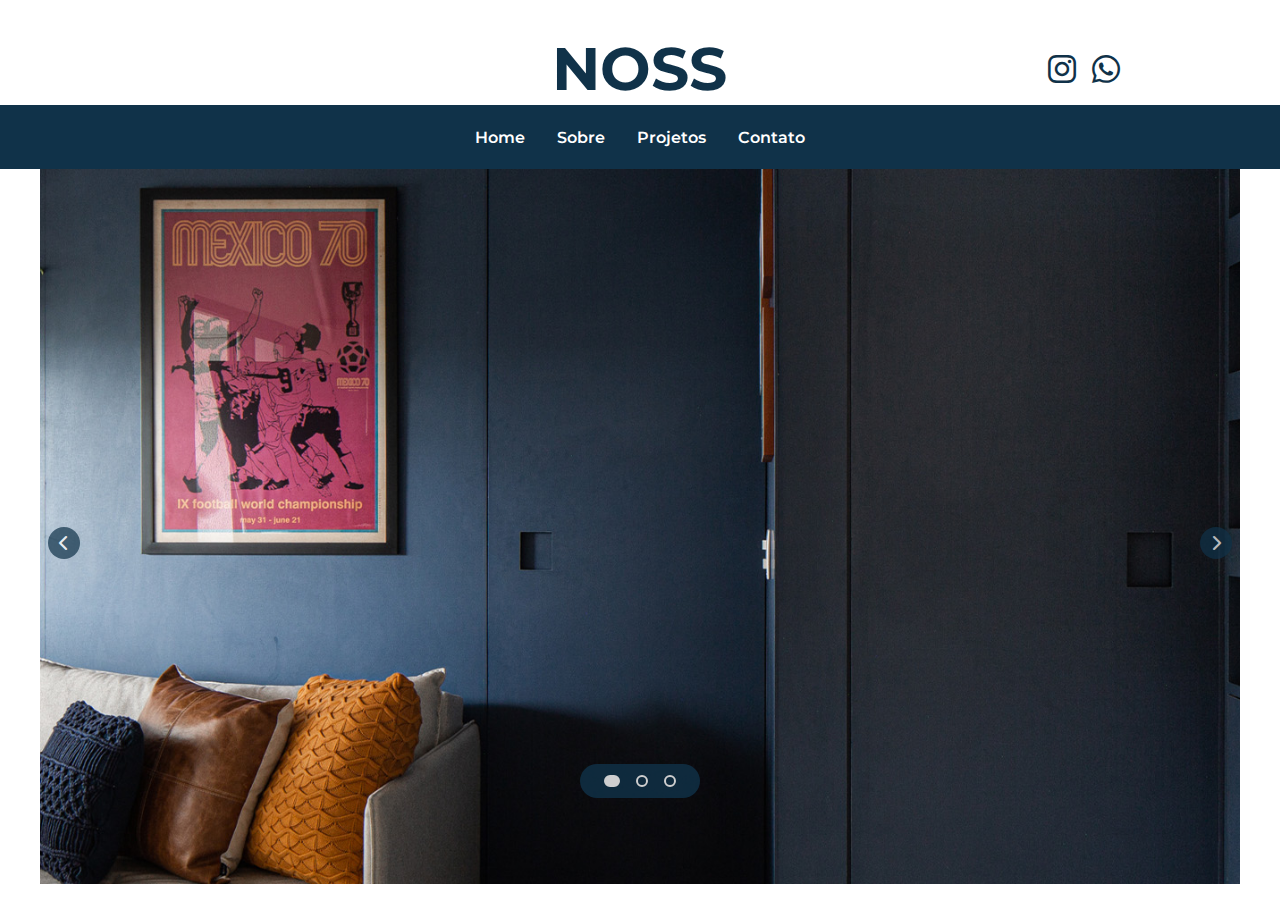
<file: index.html>
<!DOCTYPE html>
<html lang="pt-BR">
<head>
    <meta charset="UTF-8">
    <meta http-equiv="X-UA-Compatible" content="IE=edge">
    <meta name="viewport" content="width=device-width, initial-scale=1.0">
    <link rel="stylesheet" href="https://cdnjs.cloudflare.com/ajax/libs/font-awesome/6.3.0/css/all.min.css"/>
    <link rel="stylesheet" href="css/home.css">
    <script src="js/nav.js" defer></script>
    <script src="js/full-height.js"></script>
    <script src="js/carousel-home.js" defer></script>
    <title>Home</title>
</head>
<body>
    <!-- || Navigation Menu -->
    <header>
        <div class="main-header header-style">
            <div class="empty"></div>
            <div class="hamburger-resize">
                <button class="mobile-nav-toggle" aria-controls="primary-navigation" aria-expanded="false">
                    <span class="sr-only">Menu</span>
                </button>
            </div>
            <div class="main-logo">
                <a class="main-logo" href="index.html">NOSS</a>
            </div>
            <div class="main-icons">
                <a href="https://www.instagram.com/nossarquitetura/" target="_blank">
                    <i class="fa-brands fa-instagram main-instagram"></i>
                </a>
                <a href="https://wa.me/5511957848872" target="_blank"><i class="fa-brands fa-whatsapp main-whatsapp"></i></a>
            </div>
        </div>
        <nav id="primary-navigation" class="primary-navigation" data-visible="false">
            <div class="mobile-empty"></div>
            <ul class="main-navigation nobullets">
                <li><a class="nav-links-color" href="index.html">Home</a></li>
                <li><a class="nav-links-color" href="html/sobre.html">Sobre</a></li>
                <li><a class="nav-links-color" href="html/projetos.html">Projetos</a></li>
                <li><a class="nav-links-color" href="html/contato.html">Contato</a></li>
            </ul>
            <div class="mobile-info">
                <div class="mobile-logo">NOSS</div>
                <div class="mobile-icons">
                    <a href="https://www.instagram.com/nossarquitetura/" target="_blank">
                        <i class="fa-brands fa-instagram mobile-instagram"></i>
                    </a>
                    <a href="https://wa.me/5511957848872" target="_blank"><i class="fa-brands fa-whatsapp mobile-whatsapp"></i></a>
                </div>
                    <address class="bottom-space">
                        Alameda Barão de Limeira, 1306 cj.43 <br>
                        São Paulo - SP
                    </address>
                </div>
            </div>
        </nav>
    </header>
    <!-- || Main Content -->
    <main class="minHeight">
        <!-- || Carousel images -->
        <ul class="carousel nobullets">
            <li class="carousel-list">
                <picture>
                    <source class="carousel-image active" 
                            media="(min-width: 1000px)" 
                            srcset="images/desktop.jpg">
                    <source class="carousel-image" 
                            media="(min-width: 600px)" 
                            srcset="images/tablet.jpg">
                    <img class="carousel-image" src="images/mobile.jpg">
                </picture>
                    <small>Residencial</small>
                    <h3>Apartamento West Side</h3>
            </li>
            <li class="carousel-list">
                <picture>
                    <source class="carousel-image active" 
                            media="(min-width: 1000px)" 
                            srcset="images/desktop.jpg">
                    <source class="carousel-image" 
                            media="(min-width: 600px)" 
                            srcset="images/tablet.jpg">
                    <img class="carousel-image" src="images/mobile.jpg">
                </picture>
            </li>
            <li class="carousel-list">
                <picture>
                    <source class="carousel-image active" 
                            media="(min-width: 1000px)" 
                            srcset="images/desktop.jpg">
                    <source class="carousel-image" 
                            media="(min-width: 600px)" 
                            srcset="images/tablet.jpg">
                    <img class="carousel-image" src="images/mobile.jpg">
                </picture>
            </li>
        </ul>
        <!-- || Next and previous button -->
        <button class="prev-button">
            <i class="fa-solid fa-chevron-left"></i>
        </button>
        <button class="next-button">
            <i class="fa-solid fa-chevron-right"></i>
        </button>
        <!-- || Carousel navigation dots -->
        <div class="carousel-nav">
            <button class="carousel-indicator active-dot" data-index="0"></button>
            <button class="carousel-indicator" data-index="1"></button>
            <button class="carousel-indicator" data-index="2"></button>
        </div>
    </main>
    <footer class="foot-space">
    </footer>
</body>
</html>
</file>
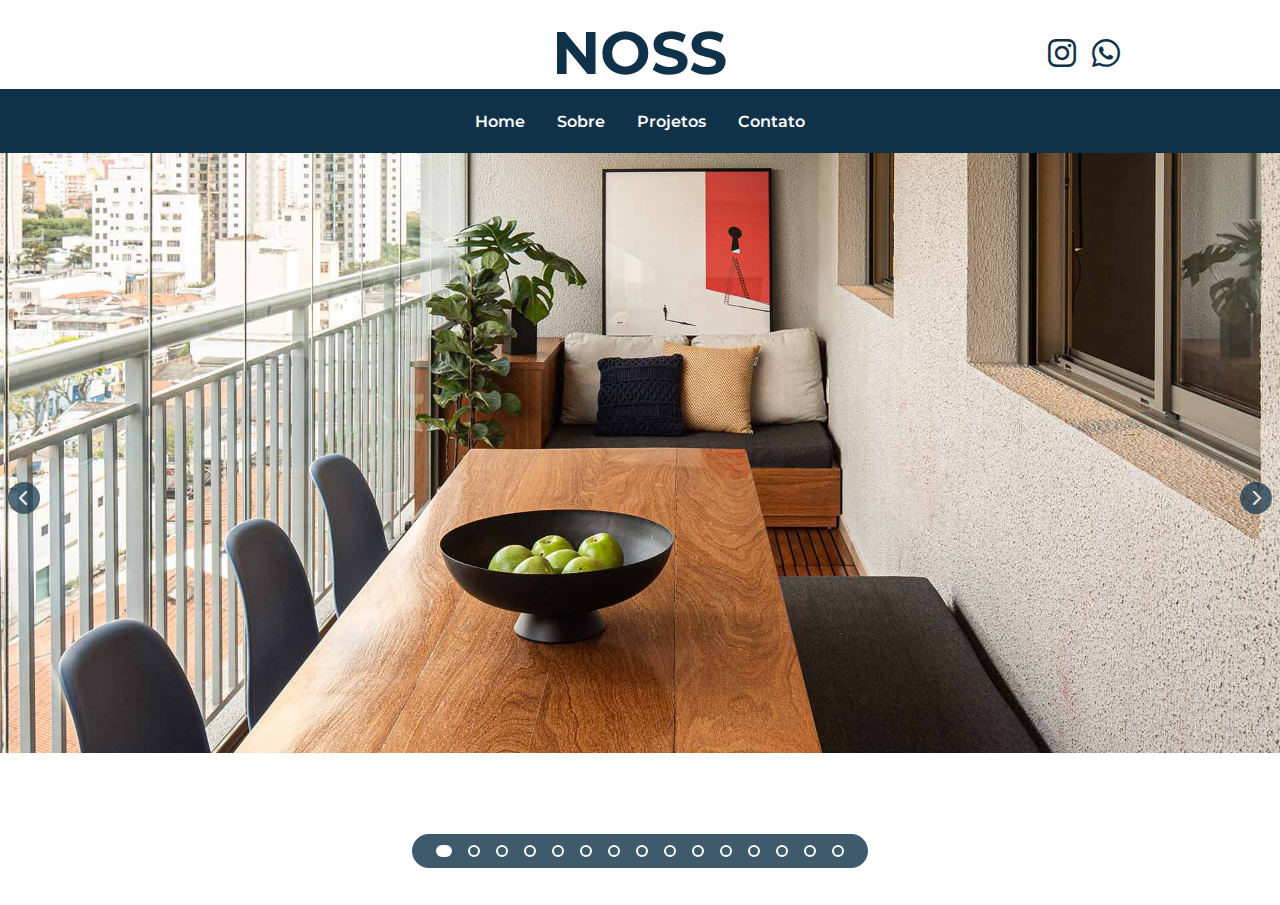
<file: html/projeto-residencial-west-side.html>
<!DOCTYPE html>
<html lang="pt BR">
<head>
    <meta charset="UTF-8">
    <meta http-equiv="X-UA-Compatible" content="IE=edge">
    <meta name="viewport" content="width=device-width, initial-scale=1.0">
    <link rel="stylesheet" href="https://cdnjs.cloudflare.com/ajax/libs/font-awesome/6.3.0/css/all.min.css"/>
    <link rel="stylesheet" href="../css/projetos-west-side.css">
    <script src="../js/nav.js" defer></script>
    <script src="../js/full-height.js"></script>
    <script src="../js/carousel-home.js" defer></script>
    <script src="../js/lightbox.js" defer></script>
    <title>Projeto Residencial West Side</title>
</head>
<body>
    <!-- || Navigation Menu -->
    <header>
        <div class="main-header header-style">
            <div class="empty"></div>
            <div class="hamburger-resize">
                <button class="mobile-nav-toggle" aria-controls="primary-navigation" aria-expanded="false">
                    <span class="sr-only">Menu</span>
                </button>
            </div>
            <div class="main-logo">
                <a class="main-logo" href="../index.html">NOSS</a>
            </div>
            <div class="main-icons">
                <a href="https://www.instagram.com/nossarquitetura/">
                    <i class="fa-brands fa-instagram main-instagram"></i>
                </a>
                <a href="https://wa.me/5511957848872" target="_blank"><i class="fa-brands fa-whatsapp main-whatsapp"></i></a>
            </div>
        </div>
        <nav id="primary-navigation" class="primary-navigation" data-visible="false">
            <div class="mobile-empty"></div>
            <ul class="main-navigation nobullets">
                <li><a class="nav-links-color" href="../index.html">Home</a></li>
                <li><a class="nav-links-color" href="sobre.html">Sobre</a></li>
                <li><a class="nav-links-color" href="projetos.html">Projetos</a></li>
                <li><a class="nav-links-color" href="contato.html">Contato</a></li>
            </ul>
            <div class="mobile-info">
                <div class="mobile-logo">NOSS</div>
                <div class="mobile-icons">
                    <a href="https://www.instagram.com/nossarquitetura/">
                        <i class="fa-brands fa-instagram mobile-instagram"></i>
                    </a>
                    <a href="https://wa.me/5511957848872" target="_blank"><i class="fa-brands fa-whatsapp mobile-whatsapp"></i></a>
                </div>
                    <address class="bottom-space">
                        Alameda Barão de Limeira, 1306 cj.43 <br>
                        São Paulo - SP
                    </address>
                </div>
            </div>
        </nav>
    </header>

    <!-- || Main -->
    <main class="minHeight">
         <!-- || Carousel images -->
         <ul class="carousel nobullets">
            <li class="carousel-list">
                <!-- || Imagem 01 -->
                <picture>
                    <source class="carousel-image active"
                            media="(min-width: 1000px)"
                            srcset="../images/west-side/projeto-residencial-westside-desktop-01.jpg">
                    <source class="carousel-image"
                            media="(min-width: 600px)"
                            srcset="../images/west-side/projeto-residencial-westside-tablet-01.jpg">
                    <img class="carousel-image" onclick="openLightbox();toSlide(1)" src="../images/west-side/projeto-residencial-westside-mobile-01.jpg">
                </picture>
            </li>
            <li class="carousel-list">
                <!-- || Imagem 02 -->
                <picture>
                    <source class="carousel-image active" 
                            media="(min-width: 1000px)"
                            srcset="../images/west-side/projeto-residencial-westside-desktop-02.jpg">
                    <source class="carousel-image" 
                            media="(min-width: 600px)" 
                            srcset="../images/west-side/projeto-residencial-westside-tablet-02.jpg">
                    <img class="carousel-image" onclick="openLightbox();toSlide(2)" src="../images/west-side/projeto-residencial-westside-mobile-02.jpg">
                </picture>
            </li>
            <li class="carousel-list">
                <!-- || Imagem 03 -->
                <picture>
                    <source class="carousel-image active" 
                            media="(min-width: 1000px)"
                            srcset="../images/west-side/projeto-residencial-westside-desktop-03.jpg">
                    <source class="carousel-image" 
                            media="(min-width: 600px)" 
                            srcset="../images/west-side/projeto-residencial-westside-tablet-03.jpg">
                    <img class="carousel-image" onclick="openLightbox();toSlide(3)" src="../images/west-side/projeto-residencial-westside-mobile-03.jpg">
                </picture>
            </li>
            <li class="carousel-list">
                <!-- || Imagem 04 -->
                <picture>
                    <source class="carousel-image active" 
                            media="(min-width: 1000px)"
                            srcset="../images/west-side/projeto-residencial-westside-desktop-04.jpg">
                    <source class="carousel-image" 
                            media="(min-width: 600px)" 
                            srcset="../images/west-side/projeto-residencial-westside-tablet-04.jpg">
                    <img class="carousel-image" onclick="openLightbox();toSlide(4)" src="../images/west-side/projeto-residencial-westside-mobile-04.jpg">
                </picture>
            </li>
            <li class="carousel-list">
                <!-- || Imagem 05 -->
                <picture>
                    <source class="carousel-image active" 
                            media="(min-width: 1000px)"
                            srcset="../images/west-side/projeto-residencial-westside-desktop-05.jpg">
                    <source class="carousel-image" 
                            media="(min-width: 600px)" 
                            srcset="../images/west-side/projeto-residencial-westside-tablet-05.jpg">
                    <img class="carousel-image" onclick="openLightbox();toSlide(5)" src="../images/west-side/projeto-residencial-westside-mobile-05.jpg">
                </picture>
            </li>
            <li class="carousel-list">
                <!-- || Imagem 06 -->
                <picture>
                    <source class="carousel-image active" 
                            media="(min-width: 1000px)"
                            srcset="../images/west-side/projeto-residencial-westside-desktop-06.jpg">
                    <source class="carousel-image" 
                            media="(min-width: 600px)" 
                            srcset="../images/west-side/projeto-residencial-westside-tablet-06.jpg">
                    <img class="carousel-image" onclick="openLightbox();toSlide(6)" src="../images/west-side/projeto-residencial-westside-mobile-06.jpg">
                </picture>
            </li>
            <li class="carousel-list">
                <!-- || Imagem 07 -->
                <picture>
                    <source class="carousel-image active" 
                            media="(min-width: 1000px)"
                            srcset="../images/west-side/projeto-residencial-westside-desktop-07.jpg">
                    <source class="carousel-image" 
                            media="(min-width: 600px)" 
                            srcset="../images/west-side/projeto-residencial-westside-tablet-07.jpg">
                    <img class="carousel-image" onclick="openLightbox();toSlide(7)" src="../images/west-side/projeto-residencial-westside-mobile-07.jpg">
                </picture>
            </li>
            <li class="carousel-list">
                <!-- || Imagem 08 -->
                <picture>
                    <source class="carousel-image active" 
                            media="(min-width: 1000px)"
                            srcset="../images/west-side/projeto-residencial-westside-desktop-08.jpg">
                    <source class="carousel-image" 
                            media="(min-width: 600px)" 
                            srcset="../images/west-side/projeto-residencial-westside-tablet-08.jpg">
                    <img class="carousel-image" onclick="openLightbox();toSlide(8)" src="../images/west-side/projeto-residencial-westside-mobile-08.jpg">
                </picture>
            </li>
            <li class="carousel-list">
                <!-- || Imagem 09 -->
                <picture>
                    <source class="carousel-image active" 
                            media="(min-width: 1000px)"
                            srcset="../images/west-side/projeto-residencial-westside-desktop-09.jpg">
                    <source class="carousel-image" 
                            media="(min-width: 600px)" 
                            srcset="../images/west-side/projeto-residencial-westside-tablet-09.jpg">
                    <img class="carousel-image" onclick="openLightbox();toSlide(9)" src="../images/west-side/projeto-residencial-westside-mobile-09.jpg">
                </picture>
            </li>
            <li class="carousel-list">
                <!-- || Imagem 10 -->
                <picture>
                    <source class="carousel-image active" 
                            media="(min-width: 1000px)"
                            srcset="../images/west-side/projeto-residencial-westside-desktop-10.jpg">
                    <source class="carousel-image" 
                            media="(min-width: 600px)" 
                            srcset="../images/west-side/projeto-residencial-westside-tablet-10.jpg">
                    <img class="carousel-image" onclick="openLightbox();toSlide(10)" src="../images/west-side/projeto-residencial-westside-mobile-10.jpg">
                </picture>
            </li>
            <li class="carousel-list">
                <!-- || Imagem 11 -->
                <picture>
                    <source class="carousel-image active" 
                            media="(min-width: 1000px)"
                            srcset="../images/west-side/projeto-residencial-westside-desktop-11.jpg">
                    <source class="carousel-image" 
                            media="(min-width: 600px)" 
                            srcset="../images/west-side/projeto-residencial-westside-tablet-11.jpg">
                    <img class="carousel-image" onclick="openLightbox();toSlide(11)" src="../images/west-side/projeto-residencial-westside-mobile-11.jpg">
                </picture>
            </li>
            <li class="carousel-list">
                <!-- || Imagem 12 -->
                <picture>
                    <source class="carousel-image active" 
                            media="(min-width: 1000px)"
                            srcset="../images/west-side/projeto-residencial-westside-desktop-12.jpg">
                    <source class="carousel-image" 
                            media="(min-width: 600px)" 
                            srcset="../images/west-side/projeto-residencial-westside-tablet-12.jpg">
                    <img class="carousel-image" onclick="openLightbox();toSlide(12)" src="../images/west-side/projeto-residencial-westside-mobile-12.jpg">
                </picture>
            </li>
            <li class="carousel-list">
                <!-- || Imagem 13 -->
                <picture>
                    <source class="carousel-image active" 
                            media="(min-width: 1000px)"
                            srcset="../images/west-side/projeto-residencial-westside-desktop-13.jpg">
                    <source class="carousel-image" 
                            media="(min-width: 600px)" 
                            srcset="../images/west-side/projeto-residencial-westside-tablet-13.jpg">
                    <img class="carousel-image" onclick="openLightbox();toSlide(13)" src="../images/west-side/projeto-residencial-westside-mobile-13.jpg">
                </picture>
            </li>
            <li class="carousel-list">
                <!-- || Imagem 14 -->
                <picture>
                    <source class="carousel-image active" 
                            media="(min-width: 1000px)"
                            srcset="../images/west-side/projeto-residencial-westside-desktop-14.jpg">
                    <source class="carousel-image" 
                            media="(min-width: 600px)" 
                            srcset="../images/west-side/projeto-residencial-westside-tablet-14.jpg">
                    <img class="carousel-image" onclick="openLightbox();toSlide(14)" src="../images/west-side/projeto-residencial-westside-mobile-14.jpg">
                </picture>
            </li>
            <li class="carousel-list">
                <!-- || Imagem 15 -->
                <picture>
                    <source class="carousel-image active" 
                            media="(min-width: 1000px)"
                            srcset="../images/west-side/projeto-residencial-westside-desktop-15.jpg">
                    <source class="carousel-image" 
                            media="(min-width: 600px)" 
                            srcset="../images/west-side/projeto-residencial-westside-tablet-15.jpg">
                    <img class="carousel-image" onclick="openLightbox();toSlide(15)" src="../images/west-side/projeto-residencial-westside-mobile-15.jpg">
                </picture>
            </li>
        </ul>
        <!-- || Next and previous button -->
        <button class="prev-button">
            <i class="fa-solid fa-chevron-left"></i>
        </button>
        <button class="next-button">
            <i class="fa-solid fa-chevron-right"></i>
        </button>
        <!-- || Carousel navigation dots -->
        <div class="carousel-nav">
            <button class="carousel-indicator active-dot" data-index="0"></button>
            <button class="carousel-indicator" data-index="1"></button>
            <button class="carousel-indicator" data-index="2"></button>
            <button class="carousel-indicator" data-index="3"></button>
            <button class="carousel-indicator" data-index="4"></button>
            <button class="carousel-indicator" data-index="5"></button>
            <button class="carousel-indicator" data-index="6"></button>
            <button class="carousel-indicator" data-index="7"></button>
            <button class="carousel-indicator" data-index="8"></button>
            <button class="carousel-indicator" data-index="9"></button>
            <button class="carousel-indicator" data-index="10"></button>
            <button class="carousel-indicator" data-index="11"></button>
            <button class="carousel-indicator" data-index="12"></button>
            <button class="carousel-indicator" data-index="13"></button>
            <button class="carousel-indicator" data-index="14"></button>
        </div>
        <!-- || Lightbox -->
        <div id="Lightbox" class="modal">
            <div class="modal-content">
                <div class="slide">
                    <img src="../images/west-side/projeto-residencial-westside-full-01.jpg" class="image-slide" alt="">
                </div>
                <div class="slide">
                    <img src="../images/west-side/projeto-residencial-westside-full-02.jpg" class="image-slide" alt="">
                </div>
                <div class="slide">
                    <img src="../images/west-side/projeto-residencial-westside-full-03.jpg" class="image-slide" alt="">
                </div>
                <div class="slide">
                    <img src="../images/west-side/projeto-residencial-westside-full-04.jpg" class="image-slide" alt="">
                </div>
                <div class="slide">
                    <img src="../images/west-side/projeto-residencial-westside-full-05.jpg" class="image-slide" alt="">
                </div>
                <div class="slide">
                    <img src="../images/west-side/projeto-residencial-westside-full-06.jpg" class="image-slide" alt="">
                </div>
                <div class="slide">
                    <img src="../images/west-side/projeto-residencial-westside-full-07.jpg" class="image-slide" alt="">
                </div>
                <div class="slide">
                    <img src="../images/west-side/projeto-residencial-westside-full-08.jpg" class="image-slide" alt="">
                </div>
                <div class="slide">
                    <img src="../images/west-side/projeto-residencial-westside-full-09.jpg" class="image-slide" alt="">
                </div>
                <div class="slide">
                    <img src="../images/west-side/projeto-residencial-westside-full-10.jpg" class="image-slide" alt="">
                </div>
                <div class="slide">
                    <img src="../images/west-side/projeto-residencial-westside-full-11.jpg" class="image-slide" alt="">
                </div>
                <div class="slide">
                    <img src="../images/west-side/projeto-residencial-westside-full-12.jpg" class="image-slide" alt="">
                </div>
                <div class="slide">
                    <img src="../images/west-side/projeto-residencial-westside-full-13.jpg" class="image-slide" alt="">
                </div>
                <div class="slide">
                    <img src="../images/west-side/projeto-residencial-westside-full-14.jpg" class="image-slide" alt="">
                </div>
                <div class="slide">
                    <img src="../images/west-side/projeto-residencial-westside-full-15.jpg" class="image-slide" alt="">
                </div>
                <button class="close-button">
                    <i class="fa-solid fa-xmark" onclick="closeLightbox()"></i>
                </button>
                <button class="prev-button" onclick="changeSlide(-1)">
                    <i class="fa-solid fa-chevron-left" ></i>
                </button>
                <button class="next-button" onclick="changeSlide(1)">
                    <i class="fa-solid fa-chevron-right"></i>
                </button>
            </div>
        </div>
    </main>

    <!-- || Footer -->
    <footer class="foot-space">
    </footer>  
</body>
</html>
</file>
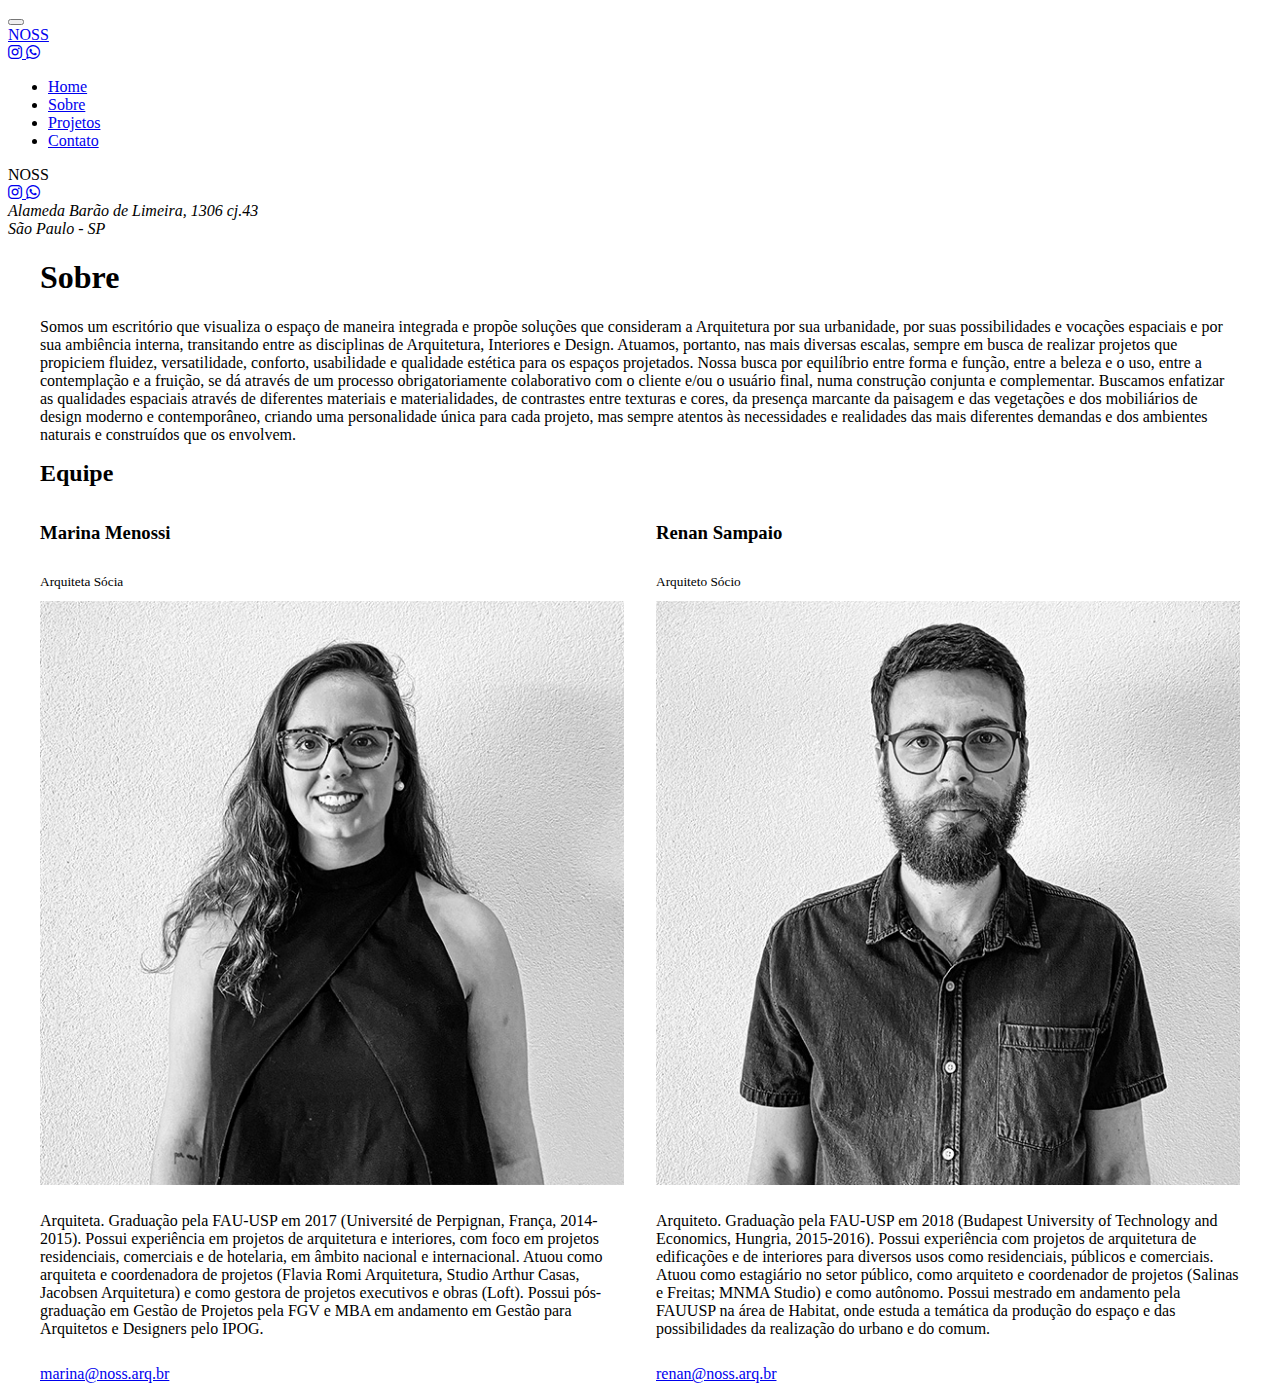
<file: html/sobre.html>
<!DOCTYPE html>
<html lang="pt-BR">
<head>
    <meta charset="UTF-8">
    <meta http-equiv="X-UA-Compatible" content="IE=edge">
    <meta name="viewport" content="width=device-width, initial-scale=1.0">
    <link rel="stylesheet" href="https://cdnjs.cloudflare.com/ajax/libs/font-awesome/6.3.0/css/all.min.css"/>
    <link rel="stylesheet" href="../css/sobre-stylesheet.css">
    <script src="../js/stickyNav.js" async></script>
    <script src="../js/nav.js" defer></script>
    <title>Sobre</title>
</head>
<body>
    <header class="sticky">
        <div class="main-header header-style">
            <div class="empty"></div>
            <div class="hamburger-resize">
                <button class="mobile-nav-toggle" aria-controls="primary-navigation" aria-expanded="false">
                    <span class="sr-only">Menu</span>
                </button>
            </div>
            <div class="main-logo">
                <a class="main-logo" href="../index.html">NOSS</a>
            </div>
            <div class="main-icons">
                <a href="https://www.instagram.com/nossarquitetura/" target="_blank">
                    <i class="fa-brands fa-instagram main-instagram"></i>
                </a>
                <a href="https://wa.me/5511957848872" target="_blank"><i class="fa-brands fa-whatsapp main-whatsapp"></i></a>
            </div>
        </div>
        <nav id="primary-navigation" class="primary-navigation" data-visible="false">
            <div class="mobile-empty"></div>
            <ul class="main-navigation nobullets">
                <li><a class="nav-links-color" href="../index.html">Home</a></li>
                <li><a class="nav-links-color" href="sobre.html">Sobre</a></li>
                <li><a class="nav-links-color" href="projetos.html">Projetos</a></li>
                <li><a class="nav-links-color" href="contato.html">Contato</a></li>
            </ul>
            <div class="mobile-info">
                <div class="mobile-logo">NOSS</div>
                <div class="mobile-icons">
                    <a href="https://www.instagram.com/nossarquitetura/" target="_blank">
                        <i class="fa-brands fa-instagram mobile-instagram"></i>
                    </a>
                    <a href="https://wa.me/5511957848872" target="_blank"><i class="fa-brands fa-whatsapp mobile-whatsapp"></i></a>
                </div>
                    <address class="bottom-space">
                        Alameda Barão de Limeira, 1306 cj.43 <br>
                        São Paulo - SP
                    </address>
                </div>
            </div>
        </nav>
    </header>

    <main class="content">
        <h1>Sobre</h1>
        <p>Somos um escritório que visualiza o espaço de maneira integrada e propõe soluções que consideram a Arquitetura por sua urbanidade, por suas possibilidades e vocações espaciais e por sua ambiência interna, transitando entre as disciplinas de Arquitetura, Interiores e Design. Atuamos, portanto, nas mais diversas escalas, sempre em busca de realizar projetos que propiciem fluidez, versatilidade, conforto, usabilidade e qualidade estética para os espaços projetados. Nossa busca por equilíbrio entre forma e função, entre a beleza e o uso, entre a contemplação e a fruição, se dá através de um processo obrigatoriamente colaborativo com o cliente e/ou o usuário final, numa construção conjunta e complementar. Buscamos enfatizar as qualidades espaciais através de diferentes materiais e materialidades, de contrastes entre texturas e cores, da presença marcante da paisagem e das vegetações e dos mobiliários de design moderno e contemporâneo, criando uma personalidade única para cada projeto, mas sempre atentos às necessidades e realidades das mais diferentes demandas e dos ambientes naturais e construídos que os envolvem.</p>
            <h2>Equipe</h2>
            <div class="equipe">
                <article class="perfil">
                    <h3>Marina Menossi</h3>
                    <small>Arquiteta Sócia</small>
                    <img class="foto-perfil" 
                        src="../assets/foto-perfil-marina-medium.jpg"
                        srcset="../assets/foto-perfil-marina-small.jpg 500w,
                                ../assets/foto-perfil-marina-medium.jpg 1000w,
                                ../assets/foto-perfil-marina-large.jpg 1500w"
                        sizes="(min-width:760px) 50vw, 100vw"
                        alt="Foto em preto e branco da arquiteta sócia da Noss Marina Menossi">
                    <p>Arquiteta. Graduação pela FAU-USP em 2017 (Université de Perpignan, França, 2014-2015). Possui experiência em projetos de arquitetura e interiores, com foco em projetos residenciais, comerciais e de hotelaria, em âmbito nacional e internacional. Atuou como arquiteta e coordenadora de projetos (Flavia Romi Arquitetura, Studio Arthur Casas, Jacobsen Arquitetura) e como gestora de projetos executivos e obras (Loft). Possui pós-graduação em Gestão de Projetos pela FGV e MBA em andamento em Gestão para Arquitetos e Designers pelo IPOG.</p>
                    <a class="emailMarina" href="mailto:marina@noss.arq.br?">marina@noss.arq.br</a>
                </article>
                <article class="perfil">
                    <h3>Renan Sampaio</h3>
                    <small>Arquiteto Sócio</small>
                    <img class="foto-perfil" 
                        src="../assets/foto-perfil-renan-medium.jpg"
                        srcset="../assets/foto-perfil-renan-small.jpg 500w,
                                ../assets/foto-perfil-renan-medium.jpg 1000w,
                                ../assets/foto-perfil-renan-large.jpg 1500w"
                        sizes="(min-width:760px) 50vw, 100vw"
                        alt="Foto em preto e branco do arquiteto sócio da Noss Renan Sampaio">
                    <p>Arquiteto. Graduação pela FAU-USP em 2018 (Budapest University of Technology and Economics, Hungria, 2015-2016). Possui experiência com projetos de arquitetura de edificações e de interiores para diversos usos como residenciais, públicos e comerciais. Atuou como estagiário no setor público, como arquiteto e coordenador de projetos (Salinas e Freitas; MNMA Studio) e como autônomo. Possui mestrado em andamento pela FAUUSP na área de Habitat, onde estuda a temática da produção do espaço e das possibilidades da realização do urbano e do comum.</p>
                    <a href="mailto:renan@noss.arq.br?">renan@noss.arq.br</a>
                </article>
            </div>
    </main>
</body>
</html>
</file>
<file: css/home.css>
/* || Uteis */

* {
    margin: 0;
    padding: 0;
}

.nobullets {
    list-style: none;
    margin: 0;
    padding: 0;
}

img {
    display: block;
}

body {
    overflow-x: hidden;
}

/* || Colors */
:root {

    --clr-primary-500: #103249;
    --clr-primary-700: #0B2333;
    --clr-secondary-500: #BF6445;
    --clr-support-300: #FFFFFF;
    --clr-support-500: #757575;
    --clr-support-800: #000000;
}


/* || Typograpy */
@font-face {
    font-family: 'Montserrat';
    font-weight: 400;
    src: url('../assets/fonts/montserrat-v25-latin-regular.woff2') format('woff2'),
         url('../assets/fonts/montserrat-v25-latin-regular.woff') format('woff');
}

@font-face {
    font-family: 'Montserrat';
    font-weight: 400;
    font-style: italic;
    src: url('../assets/fonts/montserrat-v25-latin-italic.woff2') format('woff2'),
         url('../assets/fonts/montserrat-v25-latin-italic.woff') format('woff');
}

@font-face {
    font-family: 'Montserrat';
    font-weight: 600;
    src: url('../assets/fonts/montserrat-v25-latin-600.woff2') format('woff2'),
         url('../assets/fonts/montserrat-v25-latin-600.woff') format('woff');
}

@font-face {
    font-family: 'Montserrat';
    font-weight: 600;
    font-style: italic;
    src: url('../assets/fonts/montserrat-v25-latin-600italic.woff2') format('woff2'),
         url('../assets/fonts/montserrat-v25-latin-600italic.woff') format('woff');
}

@font-face {
    font-family: 'Montserrat';
    font-weight: 700;
    src: url('../assets/fonts/montserrat-v25-latin-700.woff2') format('woff2'),
         url('..../assets/fonts/montserrat-v25-latin-700.woff') format('woff');
}

@font-face {
    font-family: 'Montserrat';
    font-weight: 700;
    font-style: italic;
    src: url('../assets/fonts/montserrat-v25-latin-700italic.woff2') format('woff2'),
         url('../assets/fonts/montserrat-v25-latin-700italic.woff') format('woff');
}


/* || Font size */
:root {
    --fs-700: 3.052rem;
    --fs-600: 1.953rem;
    --fs-500: 1.563rem;
    --fs-400: 1rem;
    --fs-300: 0.8rem;
}

@media (min-width: 38rem) {
    :root {
        --fs-700: 3.815rem;
        --fs-600: 2.441rem;
        --fs-500: 1.953rem;
        --fs-400: 1rem;
        --fs-300: 0.8rem;
    }
}


/* || General Styles */
h1 {
    font-size: var(--fs-700);
    font-family: 'Montserrat', sans-serif;
    font-weight: 700;
    color: var(--clr-primary-500);
    margin: 0;
}

h2 {
    font-size: var(--fs-600);
    font-family: 'Montserrat', sans-serif;
    font-weight: 600;
    color: var(--clr-primary-500);
    margin: 0;
}

h3 {
    font-size: var(--fs-500);
    font-family: 'Montserrat', sans-serif;
    font-weight: 400;
    color: var(--clr-primary-500);
    margin: 0;
}

p {
    font-size: var(--fs-400);
    font-family: 'Montserrat', sans-serif;
    font-weight: 400;
    color: var(--clr-support-500);
    line-height: 180%;
    text-align: justify;
    margin: 0;
}

small {
    font-size: var(--fs-300);
    font-family: 'Montserrat', sans-serif;
    font-weight: 400;
    color: var(--clr-primary-500);
    text-transform: uppercase;
    letter-spacing: .3rem;
}

a {
    text-decoration: transparent;
    font-size: var(--fs-400);
    font-family: 'Montserrat', sans-serif;
    font-weight: 600;
    color: var(--clr-primary-500);
}

address {
    font-size: var(--fs-300);
    font-family: 'Montserrat', sans-serif;
    font-weight: 400;
    font-style: normal;
    color: var(--clr-support-300);
    text-align: center;
}

span {
    font-size: var(--fs-300);
    font-family: 'Montserrat', sans-serif;
    font-weight: 400;
    color: var(--clr-support-300);
}

/* || icons */
.fa-brands {
    font-size: 1.5rem;
}

@media (min-width: 75rem) {
    .fa-brands {
        font-size: 2rem;
    }
}

:root {
    --navHeight: 100px;
    --footHeight: 100px;
}

.minHeight {
    min-height: calc(100vh - (var(--navHeight) + var(--footHeight)));
}


/* || Header Medium size */

/* || Header */

.mobile-info {
    display: none;
}
.hamburger-resize {
    display: none;
}
.main-header {
    display: flex;
    justify-content: space-around;
    align-items: center;
    max-width: 1650px;
    margin: 0 auto;
}

.header-style {
    padding-top: 2rem;
    background-color: var(--clr-support-300);
}

.empty {
    width: 72px;
    height: 32px;
}

/* || Logo */
.main-logo {
    font-size: 3.75rem;
    font-family: 'Montserrat', sans-serif;
    font-weight: 700;
    color: var(--clr-primary-500);
}

/* || Icons */
.main-icons {
    display: flex;
    gap: 1rem;
}

.main-instagram {
    font-size: 2rem;
}

.main-whatsapp {
    font-size: 2rem;
}


/* || Main Navigation */
.main-navigation {
    display: flex;
    gap: 1rem;
    justify-content: center;
    background: var(--clr-primary-500);
}

/* || Navigation Links */
.nav-links-color {
    color: var(--clr-support-300);
    display: block;
    padding: 1.40625rem .5rem;
}

.nav-links-color:hover {
    background: var(--clr-primary-700);
}

/* || Mobile Nav */

@media (max-width: 37.5rem) {

    .empty {
        display: none;
    }

    /* || Header */
    .header-style {
        padding-top: 2rem;
        background-color: var(--clr-support-300);
        border-bottom: 5px solid var(--clr-primary-500);
    }

    /* || Hamburger Menu */
    .mobile-nav-toggle {
        background: url(../assets/icon-bars.svg);
        background-repeat: no-repeat;
        background-position: center;
        width: 1.75rem;
        height: 1.5rem;
        border: none;
        z-index: 9999;
        position: relative;
    }

    .mobile-nav-toggle[aria-expanded="true"] {
        background: url(../assets/icon-xmark.svg);
        background-repeat: no-repeat;
        background-position: center;
    }

    .hamburger-resize {
        padding: 0 1.125rem;
        display: block;
    }

    /* || Logo */
    .main-logo {
        font-size: 2.5rem;
        font-family: 'Montserrat', sans-serif;
        font-weight: 700;
        color: var(--clr-primary-500);
    }

    /* || Icons */
    .main-instagram {
        padding: 0 0.09375rem;
        font-size: 1.5rem;
    }

    .main-whatsapp {
        padding: 0 0.09375rem;
        font-size: 1.5rem;
    }


    /* || Navigation */

    .primary-navigation {
        position: fixed;
        inset: 0;
        display: flex;
        justify-content: space-between;
        flex-direction: column;
        background: var(--clr-primary-500);
        z-index: 1000;
        transform: translateX(-100%);
        transition: transform 400ms ease-out;
    }

    .primary-navigation[data-visible="true"] {
        transform: translateX(0);
    }

    .main-navigation {
        display: block;
    }

    .nav-links-color {
        text-align: center;
        font-size: 2rem;
        padding: 0.78125rem;
        font-weight: 500;
    }

    .nav-links-color:hover {
        background: var(--clr-primary-700);
    }

    /* || Mobile Info */
    .mobile-info {
        display: flex;
        flex-direction: column;
        gap: 1rem;
    }

    /* || Mobile Logo */
    .mobile-logo {
        font-size: 4rem;
        font-family: 'Montserrat', sans-serif;
        font-weight: 700;
        text-align: center;
        color: var(--clr-support-300);
    }

    /* || Mobile Icons */
    .mobile-icons {
        display: flex;
        justify-content: center;
        gap: 2rem;
    }

    .mobile-instagram {
        color: var(--clr-support-300);
        font-size: 2rem;
    }

    .mobile-whatsapp {
        color: var(--clr-support-300);
        font-size: 2rem;
    }

    .bottom-space {
        padding-bottom: 2rem;
    }
    
}

/* || Página Home */

/* || Home */

.minHeight {
    position: relative;
    overflow: hidden;
    max-width: 1200px;
    margin: 0 auto;
}

.carousel-container {
    max-width: 1200px;
    margin: 0 auto;
    height: inherit;
    border: 2px solid red;
    position: relative;
}

.carousel {
    height: 100%;
    width: 400%;
    position: absolute;
    transition: left 450ms ease-out;
}

.carousel-list {
    height: 100%;
    width: 25%;
    overflow: hidden;
    float: left;
}

.image-container {
    height: 90%;
    width: auto;
}

.carousel-image {
    height: 100%;
    width: 100%;
    object-fit: cover;
    transition: transform 0.3s ease-in-out;
}

.project-title {
    height: 7%;
    max-width: 900px;
    margin: 0 auto;
    display: flex;
    align-items: center;
    justify-content: space-between;
    padding: .6rem;
}

.cta-mobile {
    display: none;
}

@media (max-width: 37.5rem) {

    .cta-mobile {
        background: var(--clr-primary-500);
        color: var(--clr-support-300);
        font-size: 1rem;
        width: 2rem;
        height: 2rem;
        border-radius: 50%;
        padding: .3rem;
        display: flex;
        justify-content: center;
        align-items: center;
        cursor: pointer; 
    }

    .project-icon-large {
        display: none;
    }
    
}

@media (min-width: 37.6rem) {

    .cta-mobile {
        display: none;
    }
    
    .project-icon-large {
        display: flex;
        justify-content: center;
        align-items: center;
        background-color: var(--clr-primary-500);
        padding: .5rem 1rem;
        border-radius: .3rem;
        gap: .8rem;
    }
    
    .cta-large {
        color: var(--clr-support-300);
    }
    
    .cta-text {
        color: var(--clr-support-300);
        font-weight: 700;
    }
}

/* || Carousel Nav */

.carousel-counter {
    background-color: var(--clr-primary-500);
    display: flex;
    gap: .4rem;
    padding: .7rem 1.5rem;
    border-radius: 2rem;
    position: absolute;
    right: 2%;
    top: 2%;
    opacity: 90%;
}

.carousel-nav {
    background-color: var(--clr-primary-500);
    opacity: 80%;
    display: flex;
    gap: 1rem;
    padding: .7rem 1.5rem;
    border-radius: 2rem;
    position: absolute;
    bottom: 12%;
    left: 50%;
    transform: translateX(-50%);
    cursor: pointer;
}

.carousel-indicator {
    border: 2px solid var(--clr-support-300);
    border-radius: 50%;
    width: .75rem;
    height: .75rem;
    background: none;
    cursor: pointer;
}

.active-dot {
    background: var(--clr-support-300);
    width: 1rem;
    border-radius: .5rem;
    transition: 450ms ease-in-out;
    cursor: pointer;
}

/* CHEVRON */

button {
    border: 0;
}

.nav-carousel {
    display: flex;
    justify-content: space-between;
    align-items: center;
    height: 100%;
    background-color: red;
}

.fa-chevron-left,
.fa-chevron-right {
    background: var(--clr-primary-500);
    color: var(--clr-support-300);
    font-size: 1rem;
    width: 2rem;
    height: 2rem;
    border-radius: 50%;
    display: flex;
    justify-content: center;
    align-items: center;
    cursor: pointer;
    opacity: 70%;
    transition: 0.3ms;
}

.fa-chevron-left {
    position: absolute;
    left: .5rem;
    top: 50%;
}

.fa-chevron-right {
    position: absolute;
    right: .5rem;
    top: 50%;
}

.fa-chevron-left:hover,
.fa-chevron-right:hover {
    opacity: 100%;
}

/* || Footer */

.foot-space {
    display: block;
    width: 1rem;
    height: 1rem;
}
</file>
<file: css/projetos-west-side.css>
/* || Utilities */

* {
    margin: 0;
    padding: 0;
}

.nobullets {
    list-style: none;
    margin: 0;
    padding: 0;
}

img {
    display: block;
}

body {
    overflow-x: hidden;
}

/* || Colors */
:root {

    --clr-primary-500: #103249;
    --clr-primary-700: #0B2333;
    --clr-secondary-500: #BF6445;
    --clr-support-300: #FFFFFF;
    --clr-support-500: #757575;
    --clr-support-800: #000000;
}


/* || Typograpy */
@font-face {
    font-family: 'Montserrat';
    font-weight: 400;
    src: url('../assets/fonts/montserrat-v25-latin-regular.woff2') format('woff2'),
         url('../assets/fonts/montserrat-v25-latin-regular.woff') format('woff');
}

@font-face {
    font-family: 'Montserrat';
    font-weight: 400;
    font-style: italic;
    src: url('../assets/fonts/montserrat-v25-latin-italic.woff2') format('woff2'),
         url('../assets/fonts/montserrat-v25-latin-italic.woff') format('woff');
}

@font-face {
    font-family: 'Montserrat';
    font-weight: 600;
    src: url('../assets/fonts/montserrat-v25-latin-600.woff2') format('woff2'),
         url('../assets/fonts/montserrat-v25-latin-600.woff') format('woff');
}

@font-face {
    font-family: 'Montserrat';
    font-weight: 600;
    font-style: italic;
    src: url('../assets/fonts/montserrat-v25-latin-600italic.woff2') format('woff2'),
         url('../assets/fonts/montserrat-v25-latin-600italic.woff') format('woff');
}

@font-face {
    font-family: 'Montserrat';
    font-weight: 700;
    src: url('../assets/fonts/montserrat-v25-latin-700.woff2') format('woff2'),
         url('..../assets/fonts/montserrat-v25-latin-700.woff') format('woff');
}

@font-face {
    font-family: 'Montserrat';
    font-weight: 700;
    font-style: italic;
    src: url('../assets/fonts/montserrat-v25-latin-700italic.woff2') format('woff2'),
         url('../assets/fonts/montserrat-v25-latin-700italic.woff') format('woff');
}


/* || Font size */
:root {
    --fs-700: 3.052rem;
    --fs-600: 1.953rem;
    --fs-500: 1.563rem;
    --fs-400: 1rem;
    --fs-300: 0.8rem;
}

@media (min-width: 38rem) {
    :root {
        --fs-700: 3.815rem;
        --fs-600: 2.441rem;
        --fs-500: 1.953rem;
        --fs-400: 1rem;
        --fs-300: 0.8rem;
    }
}


/* || General Styles */
h1 {
    font-size: var(--fs-700);
    font-family: 'Montserrat', sans-serif;
    font-weight: 700;
    color: var(--clr-primary-500);
    margin: 0;
}

h2 {
    font-size: var(--fs-600);
    font-family: 'Montserrat', sans-serif;
    font-weight: 600;
    color: var(--clr-primary-500);
    margin: 0;
}

h3 {
    font-size: var(--fs-500);
    font-family: 'Montserrat', sans-serif;
    font-weight: 400;
    color: var(--clr-primary-500);
    margin: 0;
}

p {
    font-size: var(--fs-400);
    font-family: 'Montserrat', sans-serif;
    font-weight: 400;
    color: var(--clr-support-500);
    line-height: 180%;
    text-align: justify;
    margin: 0;
}

small {
    font-size: var(--fs-300);
    font-family: 'Montserrat', sans-serif;
    font-weight: 400;
    color: var(--clr-primary-500);
    text-transform: uppercase;
    letter-spacing: .3rem;
}

a {
    text-decoration: transparent;
    font-size: var(--fs-400);
    font-family: 'Montserrat', sans-serif;
    font-weight: 600;
    color: var(--clr-primary-500);
}

address {
    font-size: var(--fs-300);
    font-family: 'Montserrat', sans-serif;
    font-weight: 400;
    font-style: normal;
    color: var(--clr-support-300);
    text-align: center;
}

/* || icons */
.fa-brands {
    font-size: 1.5rem;
}

@media (min-width: 75rem) {
    .fa-brands {
        font-size: 2rem;
    }
}

:root {
    --navHeight: 100px;
    --footHeight: 100px;
}

.minHeight {
    min-height: calc(100vh - (var(--navHeight) + var(--footHeight)));
}


/* || Header Medium size */

/* || Header */

.mobile-info {
    display: none;
}
.hamburger-resize {
    display: none;
}
.main-header {
    display: flex;
    justify-content: space-around;
    align-items: center;
    max-width: 1650px;
    margin: 0 auto;
}

.header-style {
    padding-top: 1rem;
    background-color: var(--clr-support-300);
}

.empty {
    width: 72px;
    height: 32px;
}

/* || Logo */
.main-logo {
    font-size: 3.75rem;
    font-family: 'Montserrat', sans-serif;
    font-weight: 700;
    color: var(--clr-primary-500);
}

/* || Icons */
.main-icons {
    display: flex;
    gap: 1rem;
}

.main-instagram {
    font-size: 2rem;
}

.main-whatsapp {
    font-size: 2rem;
}


/* || Main Navigation */
.main-navigation {
    display: flex;
    gap: 1rem;
    justify-content: center;
    background: var(--clr-primary-500);
}

/* || Navigation Links */
.nav-links-color {
    color: var(--clr-support-300);
    display: block;
    padding: 1.40625rem .5rem;
}

.nav-links-color:hover {
    background: var(--clr-primary-700);
}

/* || Mobile Nav */

@media (max-width: 37.5rem) {

    .empty {
        display: none;
    }

    /* || Header */
    .header-style {
        padding-top: 2rem;
        background-color: var(--clr-support-300);
        border-bottom: 5px solid var(--clr-primary-500);
    }

    /* || Hamburger Menu */
    .mobile-nav-toggle {
        background: url(../assets/icon-bars.svg);
        background-repeat: no-repeat;
        background-position: center;
        width: 1.75rem;
        height: 1.5rem;
        border: none;
        z-index: 9999;
        position: relative;
    }

    .mobile-nav-toggle[aria-expanded="true"] {
        background: url(../assets/icon-xmark.svg);
        background-repeat: no-repeat;
        background-position: center;
    }

    .hamburger-resize {
        padding: 0 1.125rem;
        display: block;
    }

    /* || Logo */
    .main-logo {
        font-size: 2.5rem;
        font-family: 'Montserrat', sans-serif;
        font-weight: 700;
        color: var(--clr-primary-500);
    }

    /* || Icons */
    .main-instagram {
        padding: 0 0.09375rem;
        font-size: 1.5rem;
    }

    .main-whatsapp {
        padding: 0 0.09375rem;
        font-size: 1.5rem;
    }


    /* || Navigation */

    .primary-navigation {
        position: fixed;
        inset: 0;
        display: flex;
        justify-content: space-between;
        flex-direction: column;
        background: var(--clr-primary-500);
        z-index: 1000;
        transform: translateX(-100%);
        transition: transform 400ms ease-out;
    }

    .primary-navigation[data-visible="true"] {
        transform: translateX(0);
    }

    .main-navigation {
        display: block;
    }

    .nav-links-color {
        text-align: center;
        font-size: 2rem;
        padding: 0.78125rem;
        font-weight: 500;
    }

    .nav-links-color:hover {
        background: var(--clr-primary-700);
    }

    /* || Mobile Info */
    .mobile-info {
        display: flex;
        flex-direction: column;
        gap: 1rem;
    }

    /* || Mobile Logo */
    .mobile-logo {
        font-size: 4rem;
        font-family: 'Montserrat', sans-serif;
        font-weight: 700;
        text-align: center;
        color: var(--clr-support-300);
    }

    /* || Mobile Icons */
    .mobile-icons {
        display: flex;
        justify-content: center;
        gap: 2rem;
    }

    .mobile-instagram {
        color: var(--clr-support-300);
        font-size: 2rem;
    }

    .mobile-whatsapp {
        color: var(--clr-support-300);
        font-size: 2rem;
    }

    .bottom-space {
        padding-bottom: 2rem;
    }
    
}

/* || Página Home */

/* || Tabs */

.tabs {
    /* || Font base style */
    font-size: var(--fs-400);
    font-family: 'Montserrat', sans-serif;
    font-weight: 400;
    color: var(--clr-support-500);
    line-height: 180%;
    text-align: center;
    margin: 0 auto;
    /* || Position */
    display: grid;
    grid-template-columns: repeat(3, 1fr);
    gap: 1.5rem;
    max-width: 25rem;
}

.label-name {
    padding-top: .8rem;
    cursor: pointer;
    transition: all 250ms ease;
}


.todos,
.corporativo,
.residencial {
    border-bottom: 2px solid var(--clr-support-500);
}

#todos:checked ~ nav .label-name.todos,
#corporativo:checked ~ nav .label-name.corporativo,
#residencial:checked ~ nav .label-name.residencial {
    font-size: 1.2rem;
    font-weight: 700;
    color: var(--clr-primary-700);
    border-bottom: 4px solid var(--clr-primary-700);
}

input[type="radio"]{
    display: none;
}

/* || Home */

.minHeight {
    position: relative;
    overflow: hidden;
}

.carousel {
    height: 100%;
    width: 1500%;
    position: absolute;
    transition: left 450ms ease-out;
}

.carousel-list {
    height: inherit;
    width: 6.6667%;
    float: left;
}

.carousel-image {
    height: inherit;
    object-fit: cover;
    width: 100%;
    transition: transform 0.3s ease-in-out;
}

picture {
    cursor: pointer;
}



/* || Carousel Nav */

.carousel-nav {
    background-color: var(--clr-primary-500);
    opacity: 80%;
    display: flex;
    gap: 1rem;
    padding: .7rem 1.5rem;
    border-radius: 2rem;
    position: absolute;
    bottom: 1rem;
    left: 50%;
    transform: translateX(-50%);

}

.carousel-indicator {
    border: 2px solid var(--clr-support-300);
    border-radius: 50%;
    width: .75rem;
    height: .75rem;
    background: none;
    cursor: pointer;
}

.active-dot {
    background: var(--clr-support-300);
    width: 1rem;
    border-radius: .5rem;
    transition: 450ms ease-in-out;
}

/* Hide  */

@media (max-width: 27.5rem) {
    .carousel-nav {
        display: none;
    }
}

/* Lightbox */

    .modal {
        display: none;
        background-color: var(--clr-support-300);
        position: fixed;
        top: 0;
        width: 100%;
        height: 100%;
        z-index: 11000;
    }

    .modal-content {
        height: inherit;
        width: inherit;
    }

    .slide {
        height: inherit;
        width: inherit;
    }

    .image-slide {
        height: 280px;
        margin: 0 auto;
        height: inherit;
        width: 100%;
        object-fit: contain;
    }

      /* || Close button */

      .close-button {
        display: block;
        position: absolute;
        top: 1rem;
        right: 1rem;
        background-color: transparent;
      }

      .fa-xmark {
        background: var(--clr-primary-500); 
        color: var(--clr-support-300);
        font-size: 1rem;
        width: 2rem;
        height: 2rem;
        border-radius: 50%;
        display: flex;
        justify-content: center;
        align-items: center;
        cursor: pointer;
        opacity: 70%;
        transition: 0.3ms;
      }

      .fa-xmark:hover {
        opacity: 1;
      }
      

/* CHEVRON */

button {
    border: 0;

}

.fa-chevron-left,
.fa-chevron-right {
    background: var(--clr-primary-500); 
    color: var(--clr-support-300);
    position: absolute;
    top: 45%;
    font-size: 1rem;
    width: 2rem;
    height: 2rem;
    border-radius: 50%;
    display: flex;
    justify-content: center;
    align-items: center;
    cursor: pointer;
    opacity: 70%;
    transition: 0.3ms;
}

.fa-chevron-left:hover,
.fa-chevron-right:hover {
    opacity: 100%;
}

.fa-chevron-left {
    left: .5em;
}

.fa-chevron-right {
    right: .5em;
}



/* || Footer */

.foot-space {
    display: block;
    width: 1rem;
    height: 1rem;
}
</file>
<file: css/sobre-stylesheet.css>
/* || Página Sobre */

.content {
    max-width: 1200px;
    margin: 0 auto;
}

.foto-perfil {
    width: 100%;
}

.equipe {
    display: flex;
    flex-direction: column;
    gap: 2rem;
}

.perfil {
    display: flex;
    flex-direction: column;
    gap: .7rem;
}
h2 {
    margin: 1rem 0;
}

@media (min-width: 800px) {
    .equipe {
        display: grid;
        grid-template-columns: 1fr 1fr;
    }

    .perfil {
        position: relative;
    }

    .emailMarina {
        position: absolute;
        bottom: 0;
    }
}
</file>
